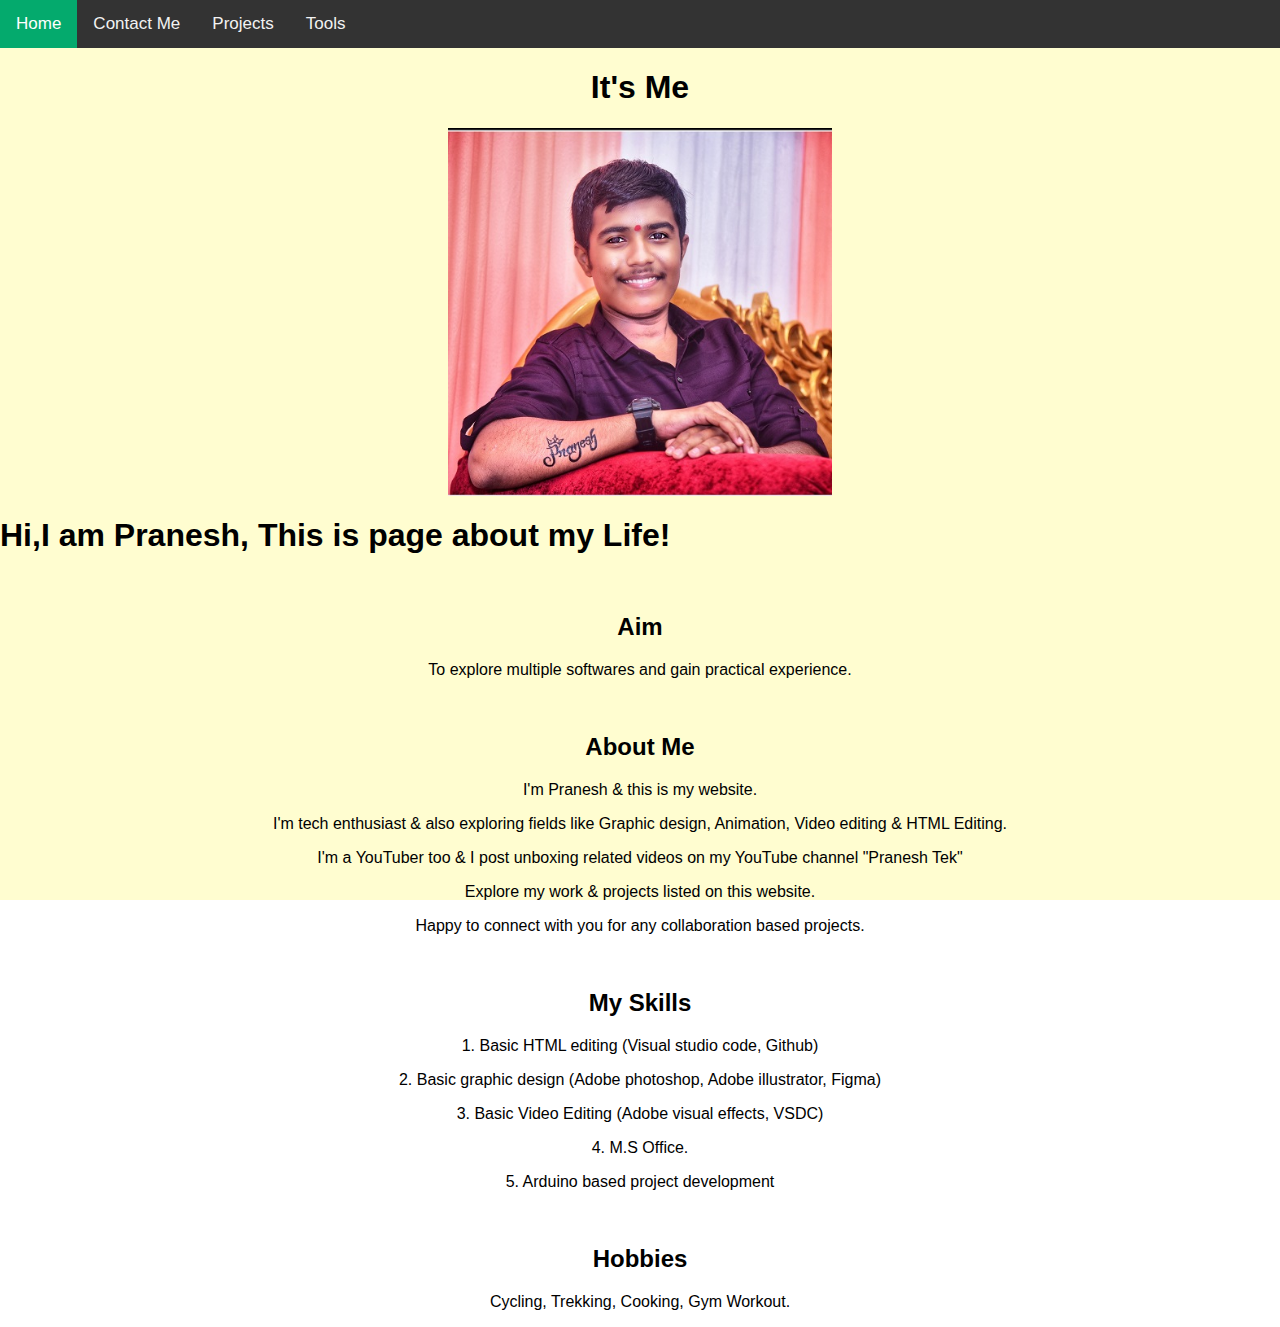
<file: changed Webpage/index.html>
<!DOCTYPE html>
<html>
<head>
<meta name="viewport" content="width=device-width, initial-scale=1">
<link rel="stylesheet" href="https://cdnjs.cloudflare.com/ajax/libs/font-awesome/4.7.0/css/font-awesome.min.css">
<style>
body {
  margin: 0;
  font-family: Arial, Helvetica, sans-serif;
}

.topnav {
  overflow: hidden;
  background-color: #333;
}

.topnav a {
  float: left;
  display: block;
  color: #f2f2f2;
  text-align: center;
  padding: 14px 16px;
  text-decoration: none;
  font-size: 17px;
}

.topnav a:hover {
  background-color: #ddd;
  color: black;
}

.topnav a.active {
  background-color: #04AA6D;
  color: white;
}

.topnav .icon {
  display: none;
}

@media screen and (max-width: 600px) {
  .topnav a:not(:first-child) {display: none;}
  .topnav a.icon {
    float: right;
    display: block;
  }
}

@media screen and (max-width: 600px) {
  .topnav.responsive {position: relative;}
  .topnav.responsive .icon {
    position: absolute;
    right: 0;
    top: 0;
  }
  .topnav.responsive a {
    float: none;
    display: block;
    text-align: left;
  }
}
</style>
</head>
<body>


  <style>
    body {
      background-image: url('index bg.png');
      background-repeat: no-repeat;
      background-attachment: fixed; 
      background-size: 100% 100%;
    }
    </style>



<div class="topnav" id="myTopnav">
  <a href="index.html" class="active">Home</a>
  <a href="contact me.html">Contact Me</a>
  <a href="Projects.html">Projects</a>
  <a href="tools.html">Tools</a>
  <a href="javascript:void(0);" class="icon" onclick="myFunction()">
    <i class="fa fa-bars"></i>
  </a>
</div>

<div style="padding-left:16px">
</div>

<script>
function myFunction() {
  var x = document.getElementById("myTopnav");
  if (x.className === "topnav") {
    x.className += " responsive";
  } else {
    x.className = "topnav";
  }
}
</script>



<head>
    <title>Pranesh Nanaware's Portfolio</title>
   </head>


   <style>
    img {
      display: block;
      margin-left: auto;
      margin-right: auto;
    }
    
      div.a {
          text-align: center;
        }
        
    </style>
    </head>
    <body>
    
     <div class="a">
        <h1>It's Me</h1>
        </div>
        
    <img src="Mi.jpg" style="width:30%;">
    


<style>
    div.a {
      text-align: center;
    }
    </style>
    </head>
    <body>
    
    <h1>Hi,I am Pranesh, This is page about my Life!</h1>

    <br>
    
    <div class="a">
      <h2>Aim</h2>
      <p>To explore multiple softwares and gain practical experience.</p>
      <br>
    <h2>About Me</h2>
       <p>I'm Pranesh & this is my website.</p> 
       <p>I'm tech enthusiast & also exploring fields like Graphic design, Animation, Video editing & HTML Editing.</p> 
       <p>I'm a YouTuber too & I post unboxing related videos on my YouTube channel "Pranesh Tek"</p> 
       <p>Explore my work & projects listed on this website.</p> 
       <p>Happy to connect with you for any collaboration based projects.</p>
       <br>
    
    <h2>My Skills</h2>
       <p>1. Basic HTML editing (Visual studio code, Github)</p>
       <p>2. Basic graphic design (Adobe photoshop, Adobe illustrator, Figma)</p>
       <p>3. Basic Video Editing (Adobe visual effects, VSDC)</p>
       <p>4. M.S Office.</p>
       <p>5. Arduino based project development</p>
       <br>

       <h2>Hobbies</h2>
       <p>Cycling, Trekking, Cooking, Gym Workout.
      </p>
    </div>
    
    
    </div>
    


</body>
</html>
</file>
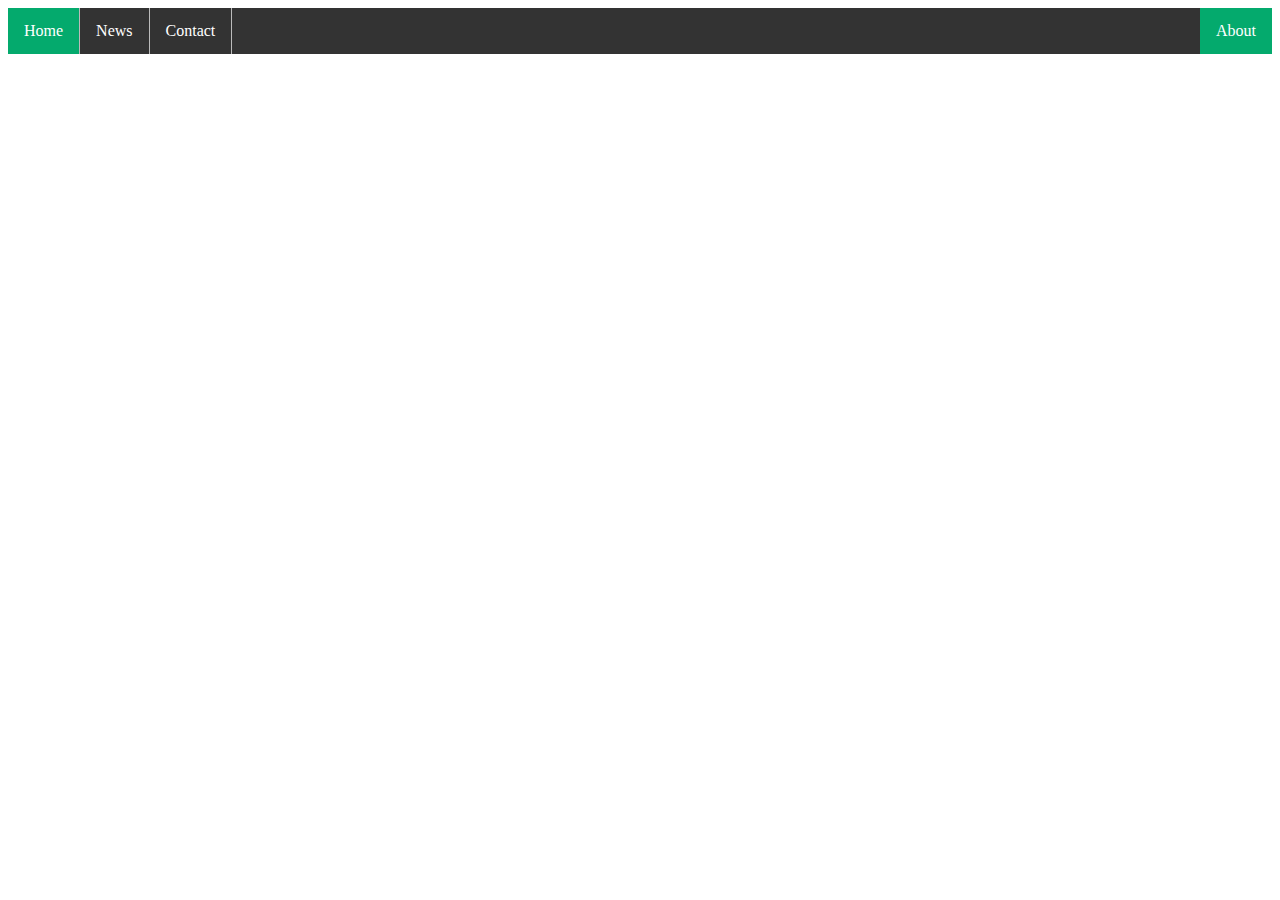
<file: style.html>
<!DOCTYPE html>
<html>
<head>
<style>
ul {
  list-style-type: none;
  margin: 0;
  padding: 0;
  overflow: hidden;
  background-color: #333;
}

li {
  float: left;
  border-right:1px solid #bbb;
}

li:last-child {
  border-right: none;
}

li a {
  display: block;
  color: white;
  text-align: center;
  padding: 14px 16px;
  text-decoration: none;
}

li a:hover:not(.active) {
  background-color: #111;
}

.active {
  background-color: #04AA6D;
}
</style>
</head>
<body>

<ul>
  <li><a class="active" href="#home">Home</a></li>
  <li><a href="#news">News</a></li>
  <li><a href="#contact">Contact</a></li>
  <li style="float:right"><a class="active" href="#about">About</a></li>
</ul>

</body>
</html>
</file>
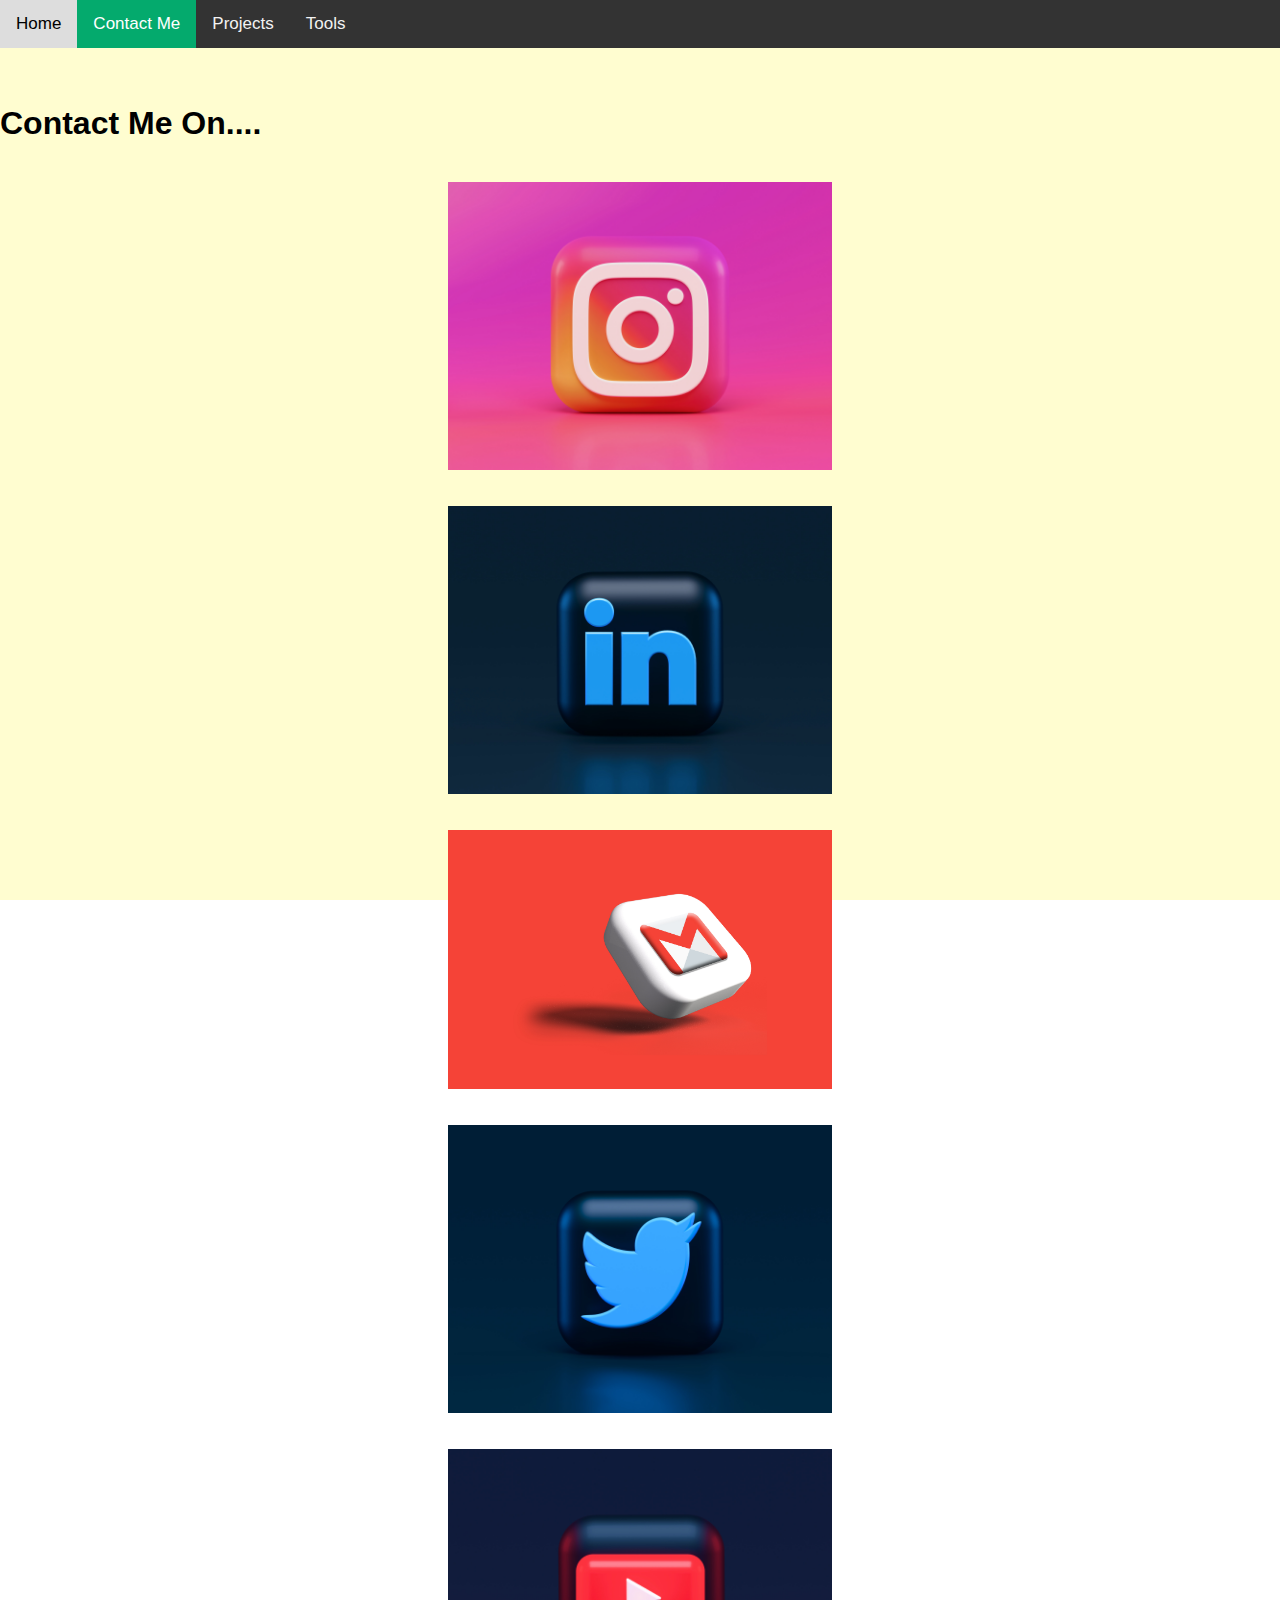
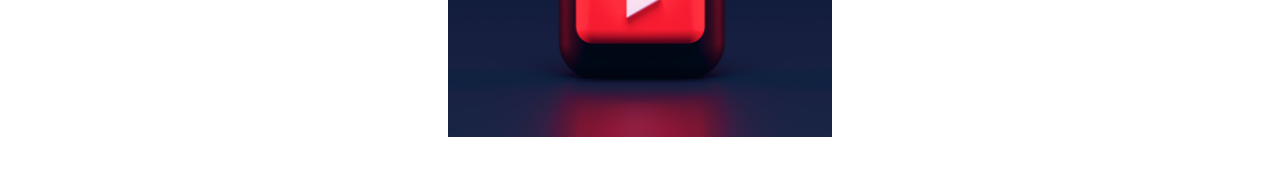
<file: changed Webpage/contact me.html>
<!DOCTYPE html>
<html>
<head>
<meta name="viewport" content="width=device-width, initial-scale=1">
<link rel="stylesheet" href="https://cdnjs.cloudflare.com/ajax/libs/font-awesome/4.7.0/css/font-awesome.min.css">
<style>
body {
  margin: 0;
  font-family: Arial, Helvetica, sans-serif;
}

.topnav {
  overflow: hidden;
  background-color: #333;
}

.topnav a {
  float: left;
  display: block;
  color: #f2f2f2;
  text-align: center;
  padding: 14px 16px;
  text-decoration: none;
  font-size: 17px;
}

.topnav a:hover {
  background-color: #ddd;
  color: black;
}

.topnav a.active {
  background-color: #04AA6D;
  color: white;
}

.topnav .icon {
  display: none;
}

@media screen and (max-width: 600px) {
  .topnav a:not(:first-child) {display: none;}
  .topnav a.icon {
    float: right;
    display: block;
  }
}

@media screen and (max-width: 600px) {
  .topnav.responsive {position: relative;}
  .topnav.responsive .icon {
    position: absolute;
    right: 0;
    top: 0;
  }
  .topnav.responsive a {
    float: none;
    display: block;
    text-align: left;
  }
}
</style>
</head>
<body>

    <style>
        body {
          background-image: url('index bg.png');
          background-repeat: no-repeat;
          background-attachment: fixed; 
          background-size: 100% 100%;
        }
        </style>

<div class="topnav" id="myTopnav">
  <a href="index.html" >Home</a>
  <a href="contact me.html" class="active">Contact Me</a>
  <a href="Projects.html">Projects</a>
  <a href="tools.html">Tools</a>
  <a href="javascript:void(0);" class="icon" onclick="myFunction()">
    <i class="fa fa-bars"></i>
  </a>
</div>

<div style="padding-left:16px">
</div>

<script>
function myFunction() {
  var x = document.getElementById("myTopnav");
  if (x.className === "topnav") {
    x.className += " responsive";
  } else {
    x.className = "topnav";
  }
}
</script>


<style>
    img {
      display: block;
      margin-left: auto;
      margin-right: auto;
    }
    
      div.a {
          text-align: center;
        }
        
    </style>
    </head>
    <body>
        <br>
        <br>
        <h1 style="color:Black;">Contact Me On....</h1>
    <br>
     <div class="a">
        </div>
        
    <li><a href="https://www.instagram.com/__.pranesh007.__/"><img src="Instagram.jpg" style="width:30%;">
     <br>
     <br>

    <div class="a">
    </div>
    
    <li><a href="https://in.linkedin.com/in/pranesh-nanaware-680315224"><img src="Linkedin.jpg" style="width:30%;">
     <br>
     <br>

<div class="a">
</div>

    <li><a href="Mailto:praneshnanaware@gmail.com"><img src="Mail.jpg" style="width:30%;">
     <br>
     <br>


<div class="a">
</div>

    <li><a href="https://twitter.com/Pranesh__007"><img src="Twi.jpg" style="width:30%;">
     <br>
     <br>


<div class="a">
</div>
    
   <li><a href="https://www.youtube.com/channel/UCpll2bgR1SFz1k6d5WkUGqg"><img src="YT.jpg" style="width:30%;">
     <br>
     <br>

    </html>
</file>
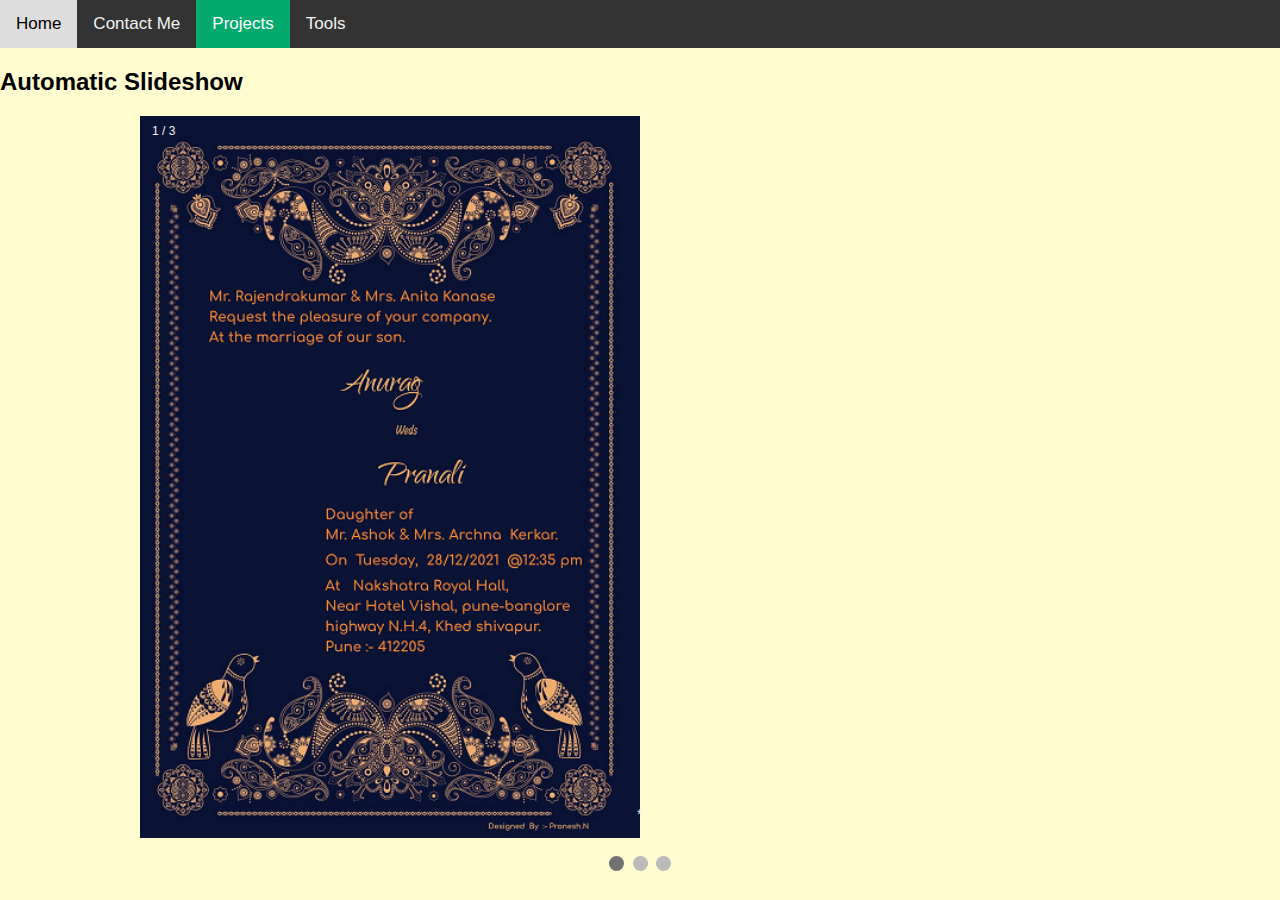
<file: changed Webpage/Projects.html>
<!DOCTYPE html>
<html>
<head>
<meta name="viewport" content="width=device-width, initial-scale=1">
<link rel="stylesheet" href="https://cdnjs.cloudflare.com/ajax/libs/font-awesome/4.7.0/css/font-awesome.min.css">
<style>
body {
  margin: 0;
  font-family: Arial, Helvetica, sans-serif;
}

.topnav {
  overflow: hidden;
  background-color: #333;
}

.topnav a {
  float: left;
  display: block;
  color: #f2f2f2;
  text-align: center;
  padding: 14px 16px;
  text-decoration: none;
  font-size: 17px;
}

.topnav a:hover {
  background-color: #ddd;
  color: black;
}

.topnav a.active {
  background-color: #04AA6D;
  color: white;
}

.topnav .icon {
  display: none;
}

@media screen and (max-width: 600px) {
  .topnav a:not(:first-child) {display: none;}
  .topnav a.icon {
    float: right;
    display: block;
  }
}

@media screen and (max-width: 600px) {
  .topnav.responsive {position: relative;}
  .topnav.responsive .icon {
    position: absolute;
    right: 0;
    top: 0;
  }
  .topnav.responsive a {
    float: none;
    display: block;
    text-align: left;
  }
}
</style>
</head>
<body>

    <style>
        body {
          background-image: url('index bg.png');
          background-repeat: no-repeat;
          background-attachment: fixed; 
          background-size: 100% 100%;
        }
        </style>


<div class="topnav" id="myTopnav">
  <a href="index.html">Home</a>
  <a href="contact me.html">Contact Me</a>
  <a href="Projects.html" class="active">Projects</a>
  <a href="tools.html">Tools</a>
  <a href="javascript:void(0);" class="icon" onclick="myFunction()">
    <i class="fa fa-bars"></i>
  </a>
</div>

<div style="padding-left:16px">
</div>

<script>
function myFunction() {
  var x = document.getElementById("myTopnav");
  if (x.className === "topnav") {
    x.className += " responsive";
  } else {
    x.className = "topnav";
  }
}
</script>

<style>
    * {box-sizing: border-box;}
    body {font-family: Verdana, sans-serif;}
    .mySlides {display: none;}
    img {vertical-align: middle;}
    
    /* Slideshow container */
    .slideshow-container {
      max-width: 1000px;
      position: relative;
      margin: auto;
    }
    
    /* Caption text */
    .text {
      color: #f2f2f2;
      font-size: 15px;
      padding: 8px 12px;
      position: absolute;
      bottom: 8px;
      width: 100%;
      text-align: center;
    }
    
    /* Number text (1/3 etc) */
    .numbertext {
      color: #f2f2f2;
      font-size: 12px;
      padding: 8px 12px;
      position: absolute;
      top: 0;
    }
    
    /* The dots/bullets/indicators */
    .dot {
      height: 15px;
      width: 15px;
      margin: 0 2px;
      background-color: #bbb;
      border-radius: 50%;
      display: inline-block;
      transition: background-color 0.6s ease;
    }
    
    .active {
      background-color: #717171;
    }
    
    /* Fading animation */
    .fade {
      animation-name: fade;
      animation-duration: 1s;
    }
    
    @keyframes fade {
      from {opacity: .4} 
      to {opacity: 1}
    }
    
    /* On smaller screens, decrease text size */
    @media only screen and (max-width: 300px) {
      .text {font-size: 11px}
    }
    </style>
    </head>
    <body>
    
    <h2>Automatic Slideshow</h2>
    
    <div class="slideshow-container">
    
    <div class="mySlides fade">
      <div class="numbertext">1 / 3</div>
      <img src="pos 1.png" style="width:50%">
      <div class="text">*</div>
    </div>
    
    <div class="mySlides fade">
      <div class="numbertext">2 / 3</div>
      <img src="pos 2.png" style="width:50%">
      <div class="text">*</div>
    </div>
    
    <div class="mySlides fade">
      <div class="numbertext">3 / 3</div>
      <img src="pos 3 (2).png" style="width:50%">
      <div class="text">*</div>
    </div>
    
    </div>
    <br>
    
    <div style="text-align:center">
      <span class="dot"></span> 
      <span class="dot"></span> 
      <span class="dot"></span> 
    </div>
    
    <script>
    let slideIndex = 0;
    showSlides();
    
    function showSlides() {
      let i;
      let slides = document.getElementsByClassName("mySlides");
      let dots = document.getElementsByClassName("dot");
      for (i = 0; i < slides.length; i++) {
        slides[i].style.display = "none";  
      }
      slideIndex++;
      if (slideIndex > slides.length) {slideIndex = 1}    
      for (i = 0; i < dots.length; i++) {
        dots[i].className = dots[i].className.replace(" active", "");
      }
      slides[slideIndex-1].style.display = "block";  
      dots[slideIndex-1].className += " active";
      setTimeout(showSlides, 5000); // Change image every 2 seconds
    }
    </script>
</file>
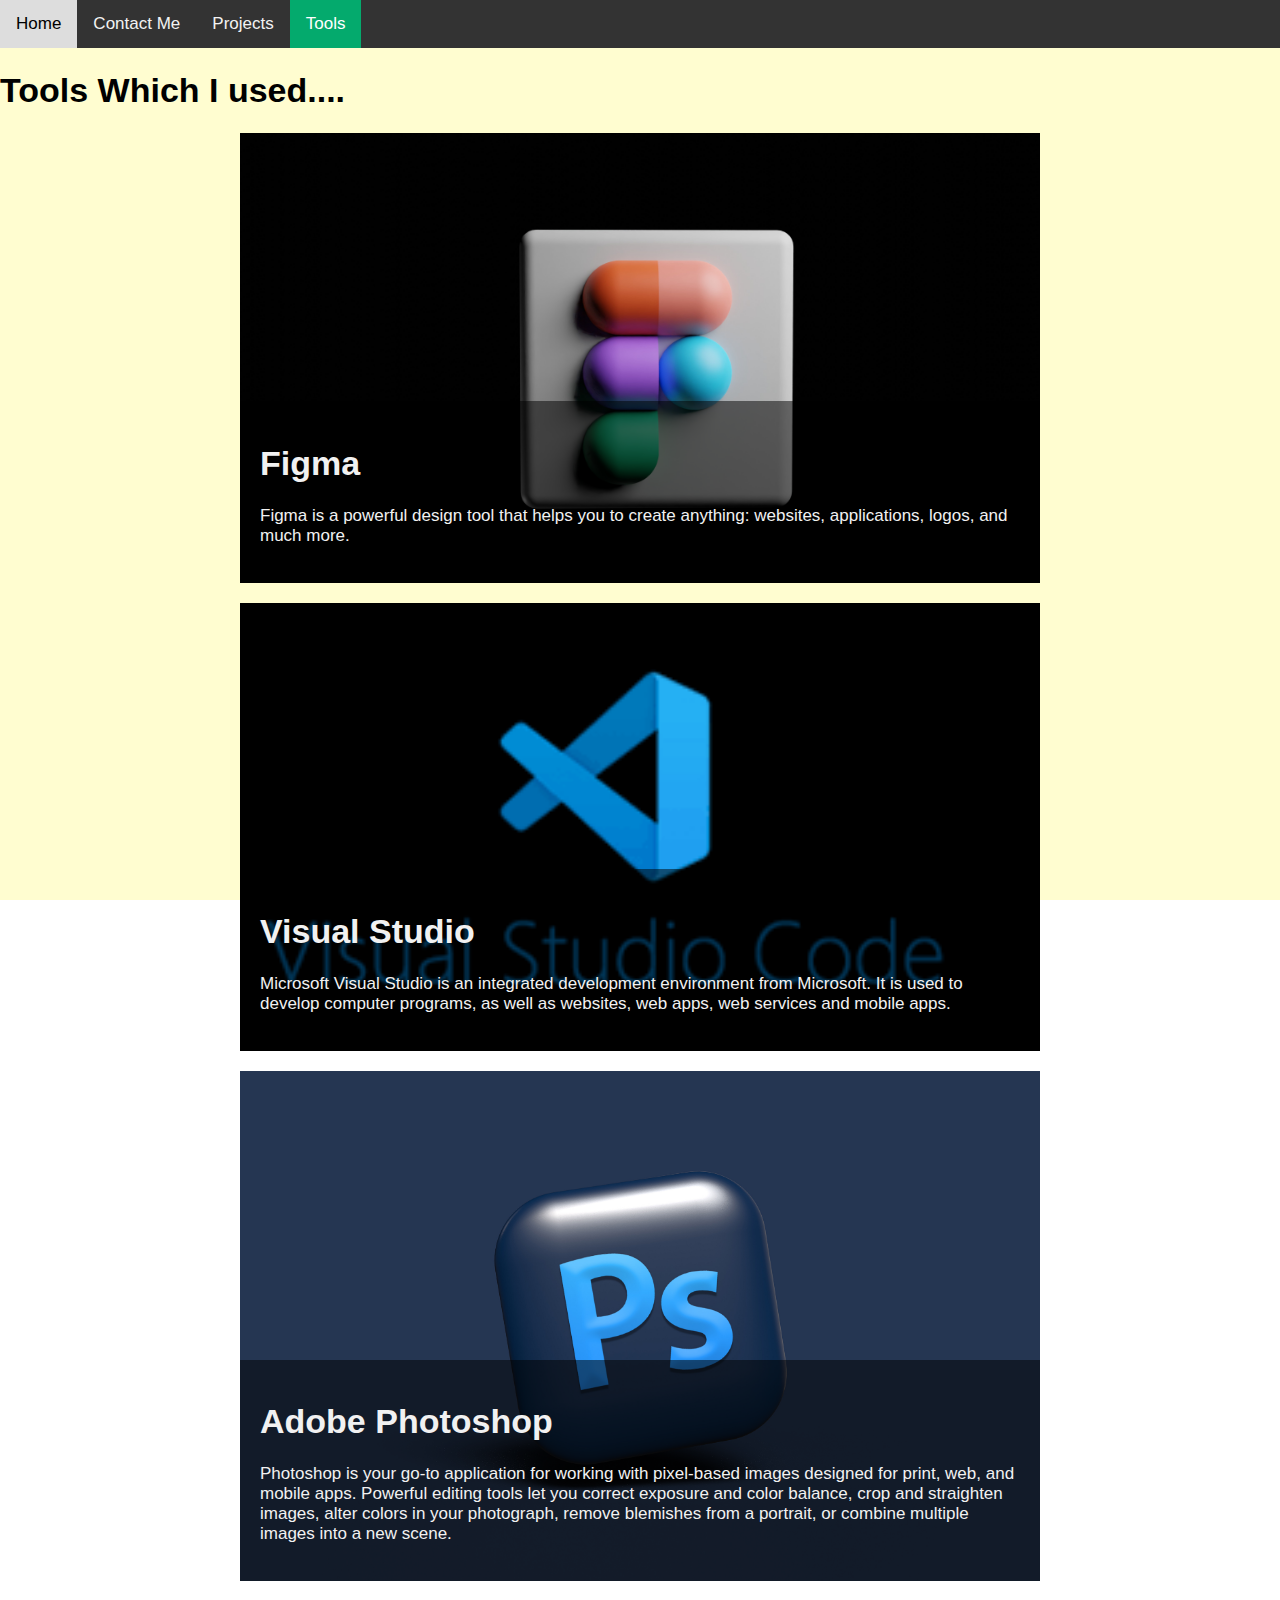
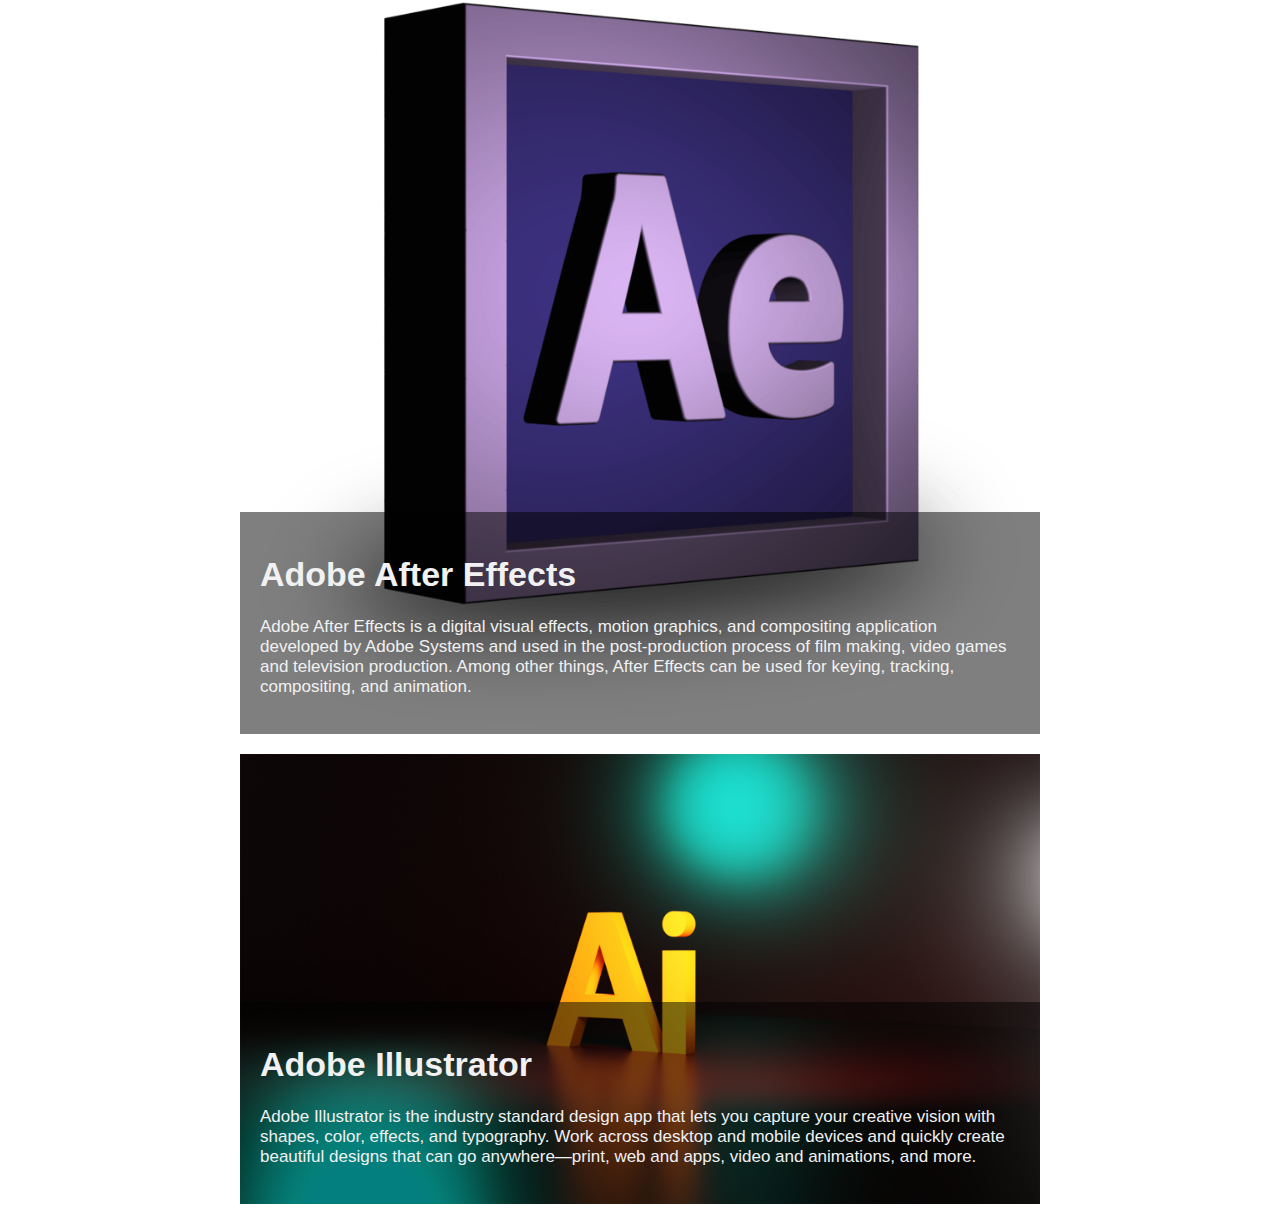
<file: changed Webpage/tools.html>
<!DOCTYPE html>
<html>
<head>
<meta name="viewport" content="width=device-width, initial-scale=1">
<link rel="stylesheet" href="https://cdnjs.cloudflare.com/ajax/libs/font-awesome/4.7.0/css/font-awesome.min.css">
<style>
body {
  margin: 0;
  font-family: Arial, Helvetica, sans-serif;
}

.topnav {
  overflow: hidden;
  background-color: #333;
}

.topnav a {
  float: left;
  display: block;
  color: #f2f2f2;
  text-align: center;
  padding: 14px 16px;
  text-decoration: none;
  font-size: 17px;
}

.topnav a:hover {
  background-color: #ddd;
  color: black;
}

.topnav a.active {
  background-color: #04AA6D;
  color: white;
}

.topnav .icon {
  display: none;
}

@media screen and (max-width: 600px) {
  .topnav a:not(:first-child) {display: none;}
  .topnav a.icon {
    float: right;
    display: block;
  }
}

@media screen and (max-width: 600px) {
  .topnav.responsive {position: relative;}
  .topnav.responsive .icon {
    position: absolute;
    right: 0;
    top: 0;
  }
  .topnav.responsive a {
    float: none;
    display: block;
    text-align: left;
  }
}
</style>
</head>
<body>

   
    <style>
        body {
          background-image: url('index bg.png');
          background-repeat: no-repeat;
          background-attachment: fixed; 
          background-size: 100% 100%;
        }
        </style>


<div class="topnav" id="myTopnav">
  <a href="index.html">Home</a>
  <a href="contact me.html">Contact Me</a>
  <a href="Projects.html">Projects</a>
  <a href="tools.html" class="active">Tools</a>
  <a href="javascript:void(0);" class="icon" onclick="myFunction()">
    <i class="fa fa-bars"></i>
  </a>
</div>

<div style="padding-left:16px">
</div>

<script>
function myFunction() {
  var x = document.getElementById("myTopnav");
  if (x.className === "topnav") {
    x.className += " responsive";
  } else {
    x.className = "topnav";
  }
}
</script>





<style>
    * {
      box-sizing: border-box;
    }
    
    body {
      font-family: Arial;
      font-size: 17px;
    }
    
    .container {
      position: relative;
      max-width: 800px;
      margin: 0 auto;
    }
    
    .container img {vertical-align: middle;}
    
    .container .content {
      position: absolute;
      bottom: 0;
      background: rgb(0, 0, 0); /* Fallback color */
      background: rgba(0, 0, 0, 0.5); /* Black background with 0.5 opacity */
      color: #f1f1f1;
      width: 100%;
      padding: 20px;
    }
    </style>
    </head>
    <body>
    
        <h1 style="color:rgb(0, 0, 0);">Tools Which I used....</h1>
    
    <div class="container">
      <img src="Figma.jpg" style="width:100%;">
      <div class="content">
        <h1>Figma</h1>
        <p>Figma is a powerful design tool that helps you to create anything: websites, applications, logos, and much more.</p>
      </div>
    </div>
<br>
    <div class="container">
        <img src="vs2.png" style="width:100%;">
        <div class="content">
          <h1>Visual Studio</h1>
          <p>Microsoft Visual Studio is an integrated development environment from Microsoft. It is used to develop computer programs, as well as websites, web apps, web services and mobile apps.</p>
        </div>
      </div>
<br>
     <div class="container">
        <img src="Ps.jpg" style="width:100%;">
        <div class="content">
          <h1>Adobe Photoshop</h1>
          <p>Photoshop is your go-to application for working with pixel-based images designed for print, web, and mobile apps. Powerful editing tools let you correct exposure and color balance, crop and straighten images, alter colors in your photograph, remove blemishes from a portrait, or combine multiple images into a new scene.</p>
        </div>
      </div>
<br>
<div class="container">
    <img src="AE.png" style="width:100%;">
    <div class="content">
      <h1>Adobe After Effects</h1>
      <p>Adobe After Effects is a digital visual effects, motion graphics, and compositing application developed by Adobe Systems and used in the post-production process of film making, video games and television production. Among other things, After Effects can be used for keying, tracking, compositing, and animation.</p>
    </div>
  </div>
<br>
<div class="container">
    <img src="Ai.jpg" style="width:100%;">
    <div class="content">
      <h1>Adobe Illustrator</h1>
      <p>Adobe Illustrator is the industry standard design app that lets you capture your creative vision with shapes, color, effects, and typography. Work across desktop and mobile devices and quickly create beautiful designs that can go anywhere—print, web and apps, video and animations, and more.</p>
    </div>
  </div>
<br>
</file>
